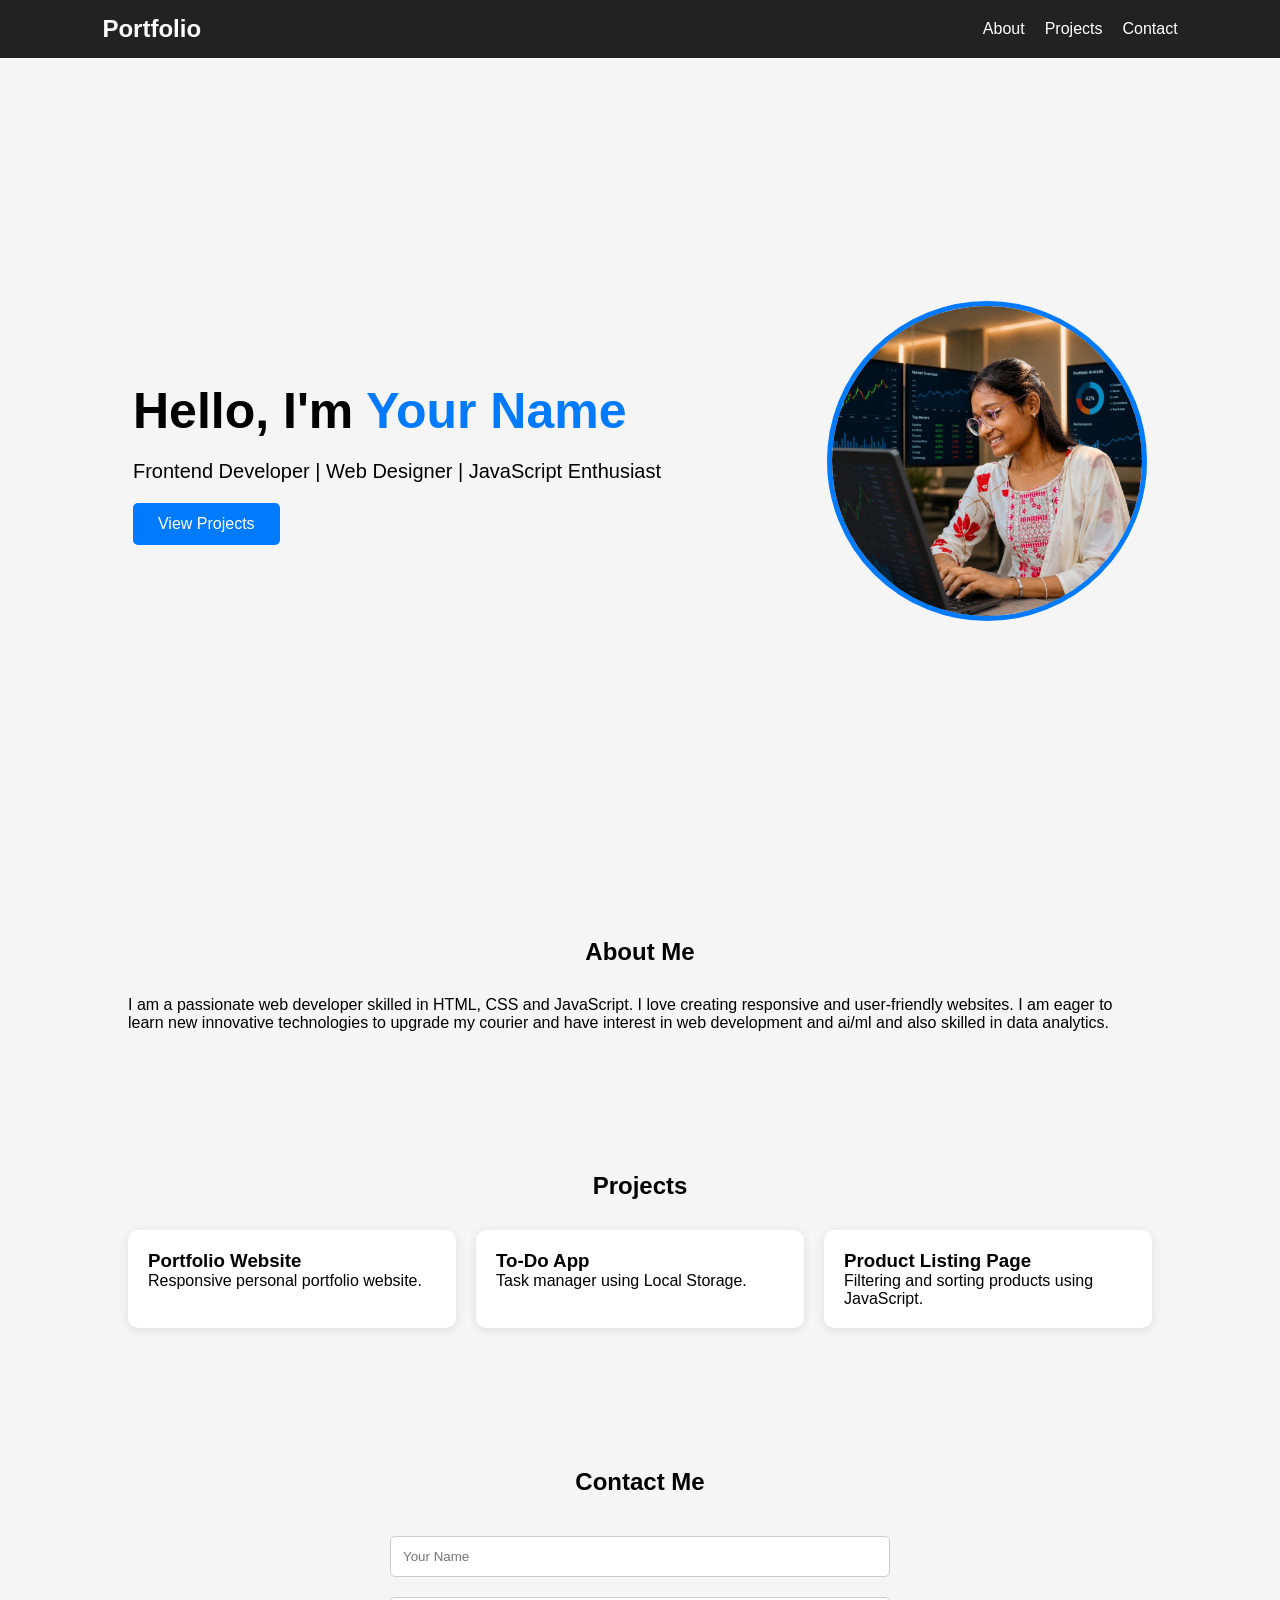
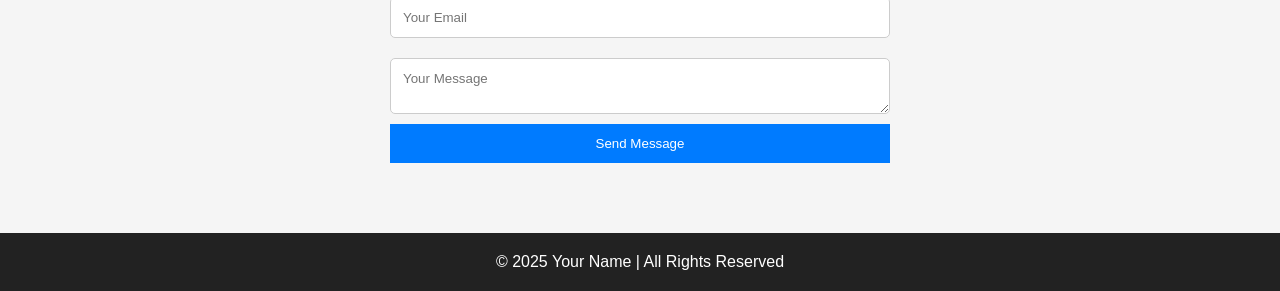
<file: Apexplanet task-4/portfolio/index.html>
<!DOCTYPE html>
<html lang="en">
<head>
    <meta charset="UTF-8">
    <meta name="viewport" content="width=device-width, initial-scale=1.0">
    <title>Personal Portfolio</title>
    <link rel="stylesheet" href="style.css">
</head>
<body>

    <!-- Navbar -->
    <nav>
        <div class="logo">Portfolio</div>
        <ul>
            <li><a href="#about">About</a></li>
            <li><a href="#projects">Projects</a></li>
            <li><a href="#contact">Contact</a></li>
        </ul>
    </nav>

    <!-- Hero Section -->
    <section class="hero">
        <div class="hero-content">
            <h1>Hello, I'm <span>Your Name</span></h1>
            <p>Frontend Developer | Web Designer | JavaScript Enthusiast</p>
            <a href="#projects" class="btn">View Projects</a>
        </div>

        <div class="hero-image">
            <img src="images/profile.jpeg" alt="Profile Image">
        </div>
    </section>

    <!-- About -->
    <section id="about">
        <h2>About Me</h2>
        <p>
            I am a passionate web developer skilled in HTML, CSS and JavaScript.
            I love creating responsive and user-friendly websites.
            I am eager to learn new innovative technologies to upgrade my courier and have interest in web development and ai/ml and also skilled in data analytics.
        </p>
    </section>

    <!-- Projects -->
    <section id="projects">
        <h2>Projects</h2>

        <div class="project-container">

            <div class="project-card">
                <h3>Portfolio Website</h3>
                <p>Responsive personal portfolio website.</p>
            </div>

            <div class="project-card">
                <h3>To-Do App</h3>
                <p>Task manager using Local Storage.</p>
            </div>

            <div class="project-card">
                <h3>Product Listing Page</h3>
                <p>Filtering and sorting products using JavaScript.</p>
            </div>

        </div>
    </section>

    <!-- Contact -->
    <section id="contact">
        <h2>Contact Me</h2>

        <form id="contactForm">
            <input type="text" placeholder="Your Name" required>
            <input type="email" placeholder="Your Email" required>
            <textarea placeholder="Your Message" required></textarea>
            <button type="submit">Send Message</button>
        </form>
    </section>

    <footer>
        <p>© 2025 Your Name | All Rights Reserved</p>
    </footer>

    <script src="script.js"></script>
</body>
</html>
</file>
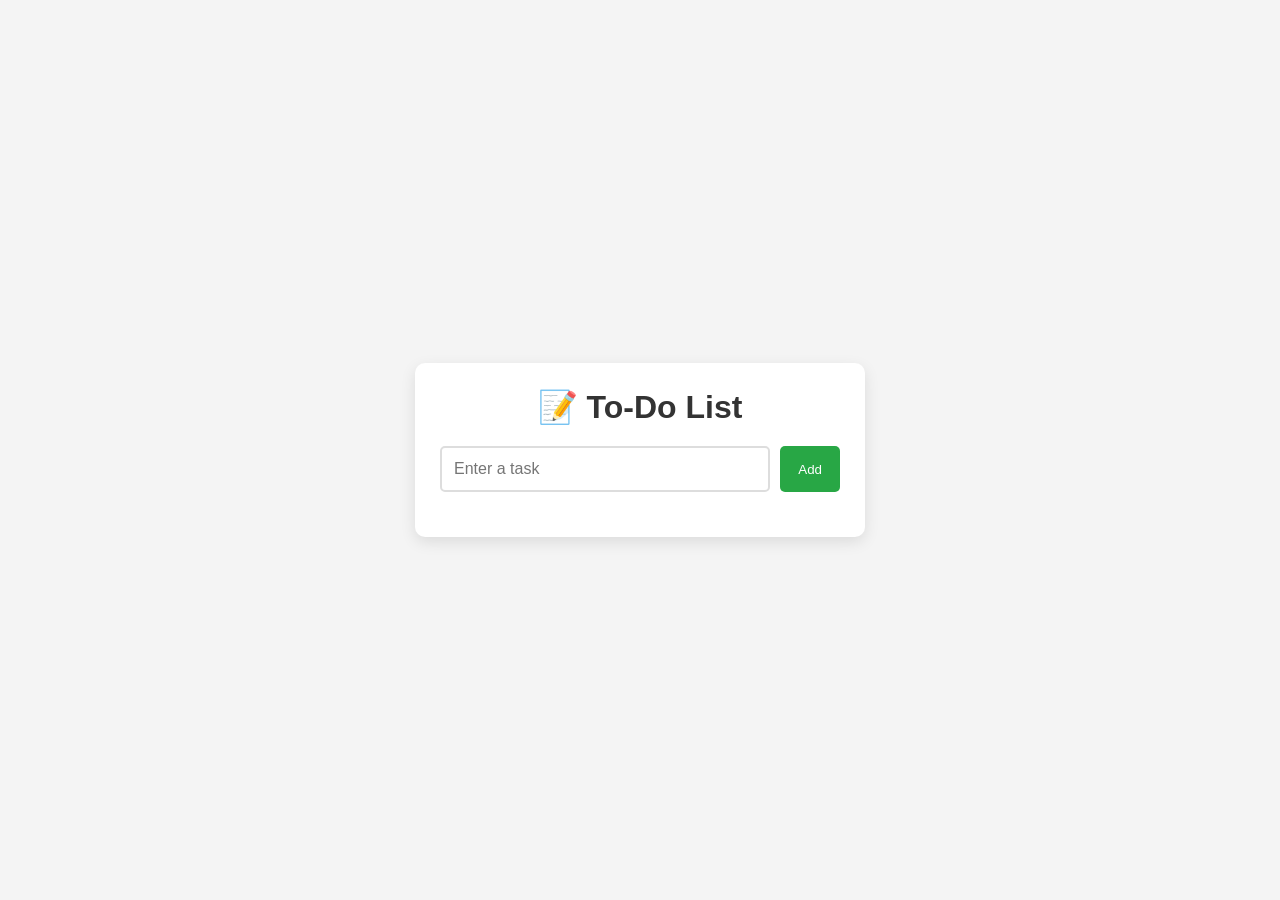
<file: Apexplanet task-4/todo-app/index.html>
<!DOCTYPE html>
<html lang="en">
<head>
    <meta charset="UTF-8">
    <meta name="viewport" content="width=device-width, initial-scale=1.0">
    <title>To-Do App</title>
    <link rel="stylesheet" href="style.css">
</head>
<body>

    <div class="container">
        <h1>📝 To-Do List</h1>

        <div class="input-box">
            <input type="text" id="taskInput" placeholder="Enter a task">
            <button id="addBtn">Add</button>
        </div>

        <ul id="taskList"></ul>
    </div>

    <script src="script.js"></script>
</body>
</html>
</file>
<file: Apexplanet task-4/portfolio/style.css>
*{
    margin:0;
    padding:0;
    box-sizing:border-box;
    font-family:Arial, sans-serif;
}

body{
    background:#f5f5f5;
}

nav{
    display:flex;
    justify-content:space-between;
    align-items:center;
    background:#222;
    padding:15px 8%;
}

.logo{
    color:white;
    font-size:24px;
    font-weight:bold;
}

nav ul{
    display:flex;
    list-style:none;
}

nav ul li{
    margin-left:20px;
}

nav ul li a{
    color:white;
    text-decoration:none;
}

.hero{
    display:flex;
    justify-content:space-around;
    align-items:center;
    min-height:90vh;
    padding:50px;
}

.hero-content h1{
    font-size:50px;
}

.hero-content span{
    color:#007bff;
}

.hero-content p{
    margin:20px 0;
    font-size:20px;
}

.btn{
    display:inline-block;
    padding:12px 25px;
    background:#007bff;
    color:white;
    text-decoration:none;
    border-radius:5px;
}

.hero-image img{
    width:320px;
    height:320px;
    border-radius:50%;
    object-fit:cover;
    border:5px solid #007bff;
}

section{
    padding:70px 10%;
}

h2{
    text-align:center;
    margin-bottom:30px;
}

.project-container{
    display:grid;
    grid-template-columns:repeat(auto-fit,minmax(250px,1fr));
    gap:20px;
}

.project-card{
    background:white;
    padding:20px;
    border-radius:10px;
    box-shadow:0 2px 10px rgba(0,0,0,0.1);
}

form{
    max-width:500px;
    margin:auto;
    display:flex;
    flex-direction:column;
}

form input,
form textarea{
    padding:12px;
    margin:10px 0;
    border:1px solid #ccc;
    border-radius:5px;
}

form button{
    background:#007bff;
    color:white;
    padding:12px;
    border:none;
    cursor:pointer;
}

footer{
    background:#222;
    color:white;
    text-align:center;
    padding:20px;
}

@media(max-width:768px){

    .hero{
        flex-direction:column;
        text-align:center;
    }

    .hero-image{
        margin-top:30px;
    }

    .hero-content h1{
        font-size:36px;
    }

    .hero-image img{
        width:250px;
        height:250px;
    }
}
</file>
<file: Apexplanet task-4/todo-app/style.css>
*{
    margin:0;
    padding:0;
    box-sizing:border-box;
    font-family:Arial,sans-serif;
}

body{
    background:#f4f4f4;
    display:flex;
    justify-content:center;
    align-items:center;
    min-height:100vh;
}

.container{
    width:450px;
    background:white;
    padding:25px;
    border-radius:10px;
    box-shadow:0 5px 15px rgba(0,0,0,0.1);
}

h1{
    text-align:center;
    margin-bottom:20px;
    color:#333;
}

.input-box{
    display:flex;
    gap:10px;
}

input{
    flex:1;
    padding:12px;
    border:2px solid #ddd;
    border-radius:5px;
    font-size:16px;
}

button{
    background:#28a745;
    color:white;
    border:none;
    padding:12px 18px;
    border-radius:5px;
    cursor:pointer;
}

button:hover{
    background:#218838;
}

ul{
    margin-top:20px;
    list-style:none;
}

li{
    display:flex;
    justify-content:space-between;
    align-items:center;
    background:#f8f9fa;
    padding:12px;
    margin-bottom:10px;
    border-radius:5px;
}

.completed{
    text-decoration:line-through;
    color:gray;
}

.task-buttons{
    display:flex;
    gap:5px;
}

.complete-btn{
    background:#007bff;
}

.complete-btn:hover{
    background:#0069d9;
}

.delete-btn{
    background:#dc3545;
}

.delete-btn:hover{
    background:#c82333;
}

@media(max-width:500px){
    .container{
        width:90%;
    }

    .input-box{
        flex-direction:column;
    }
}
</file>
